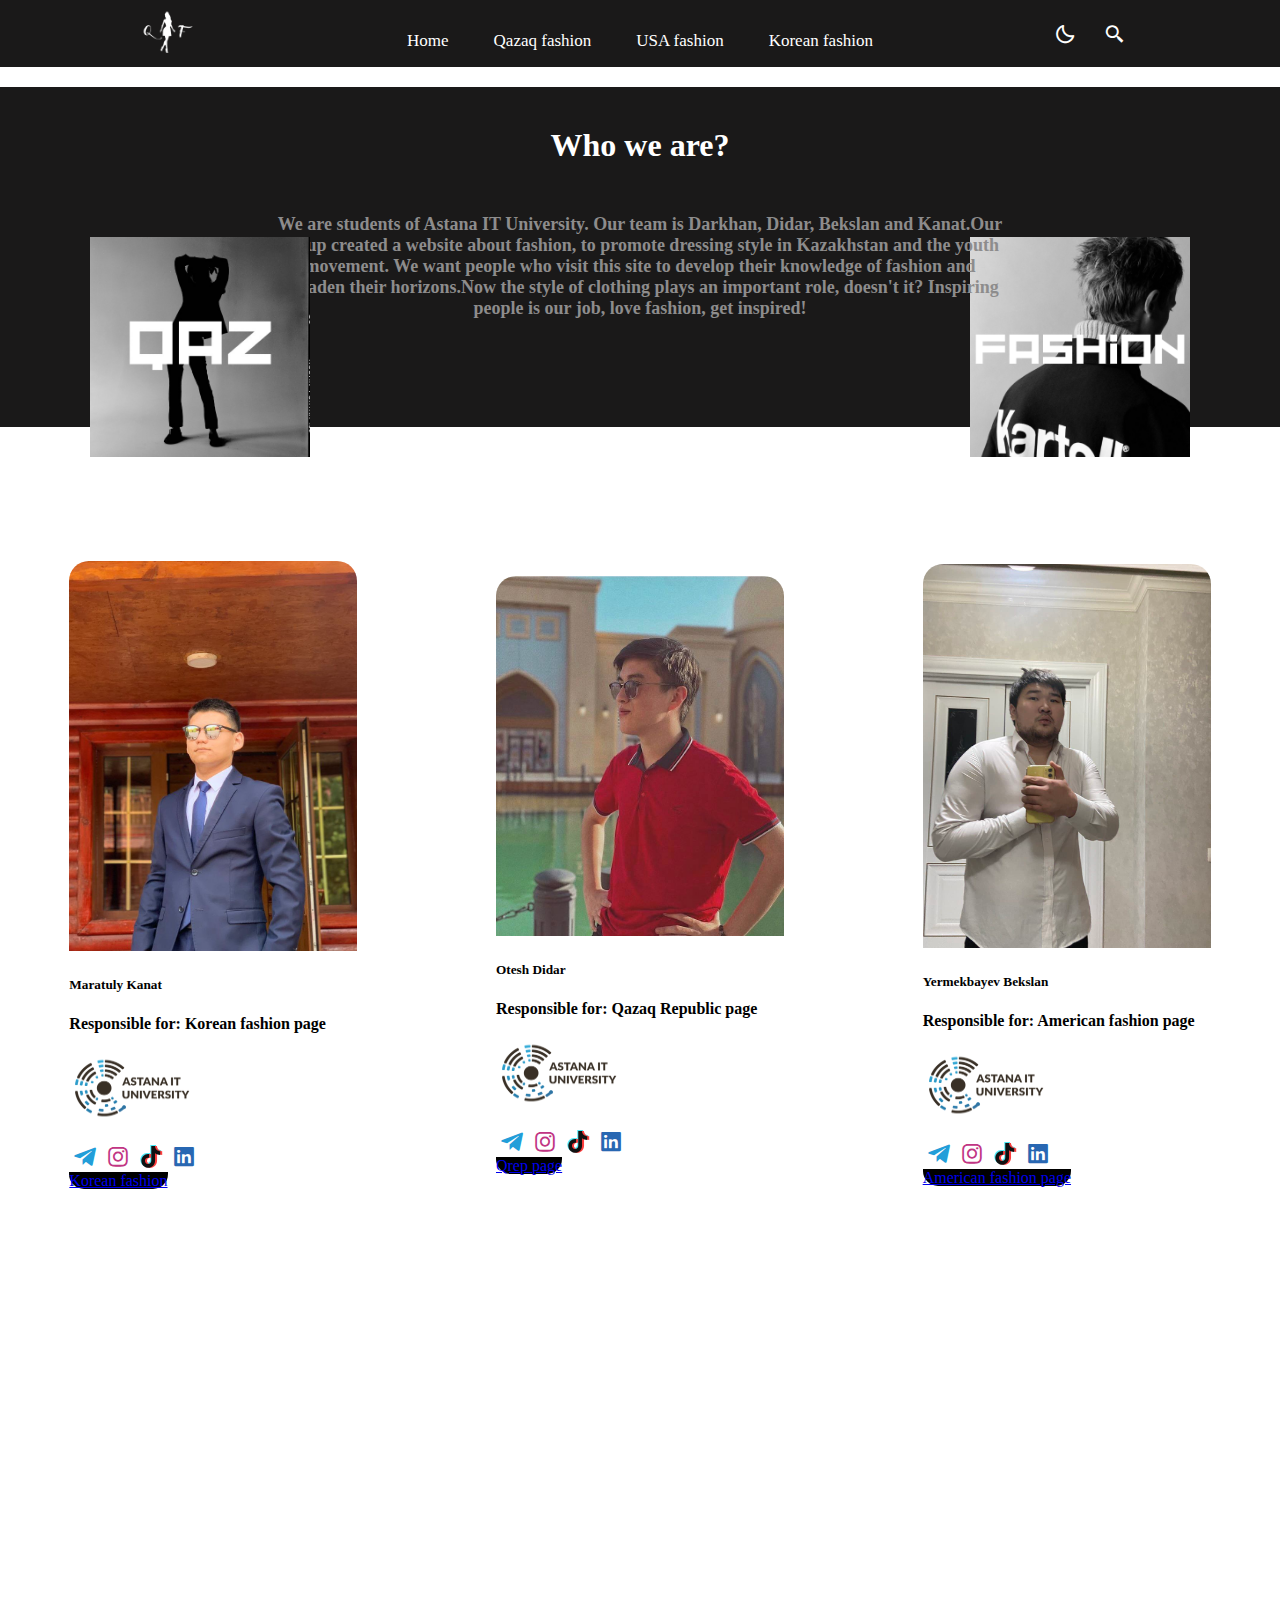
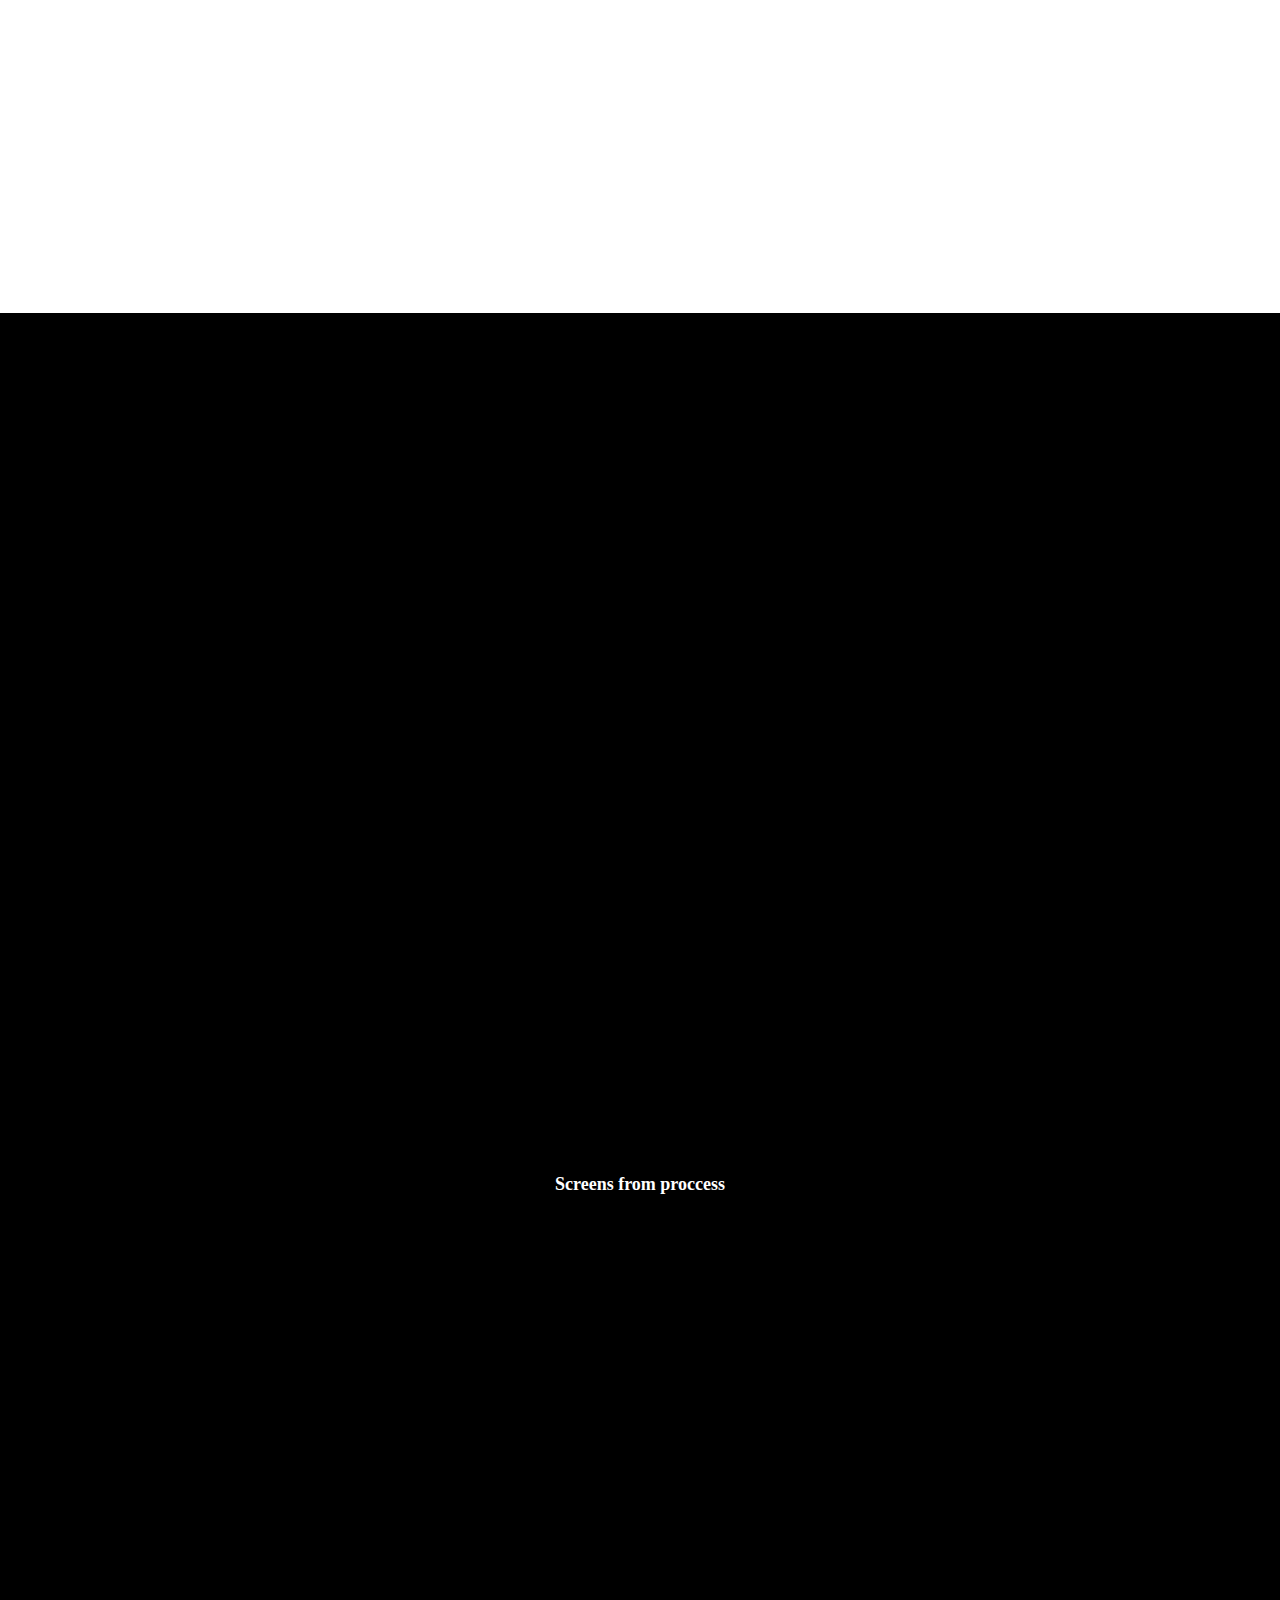
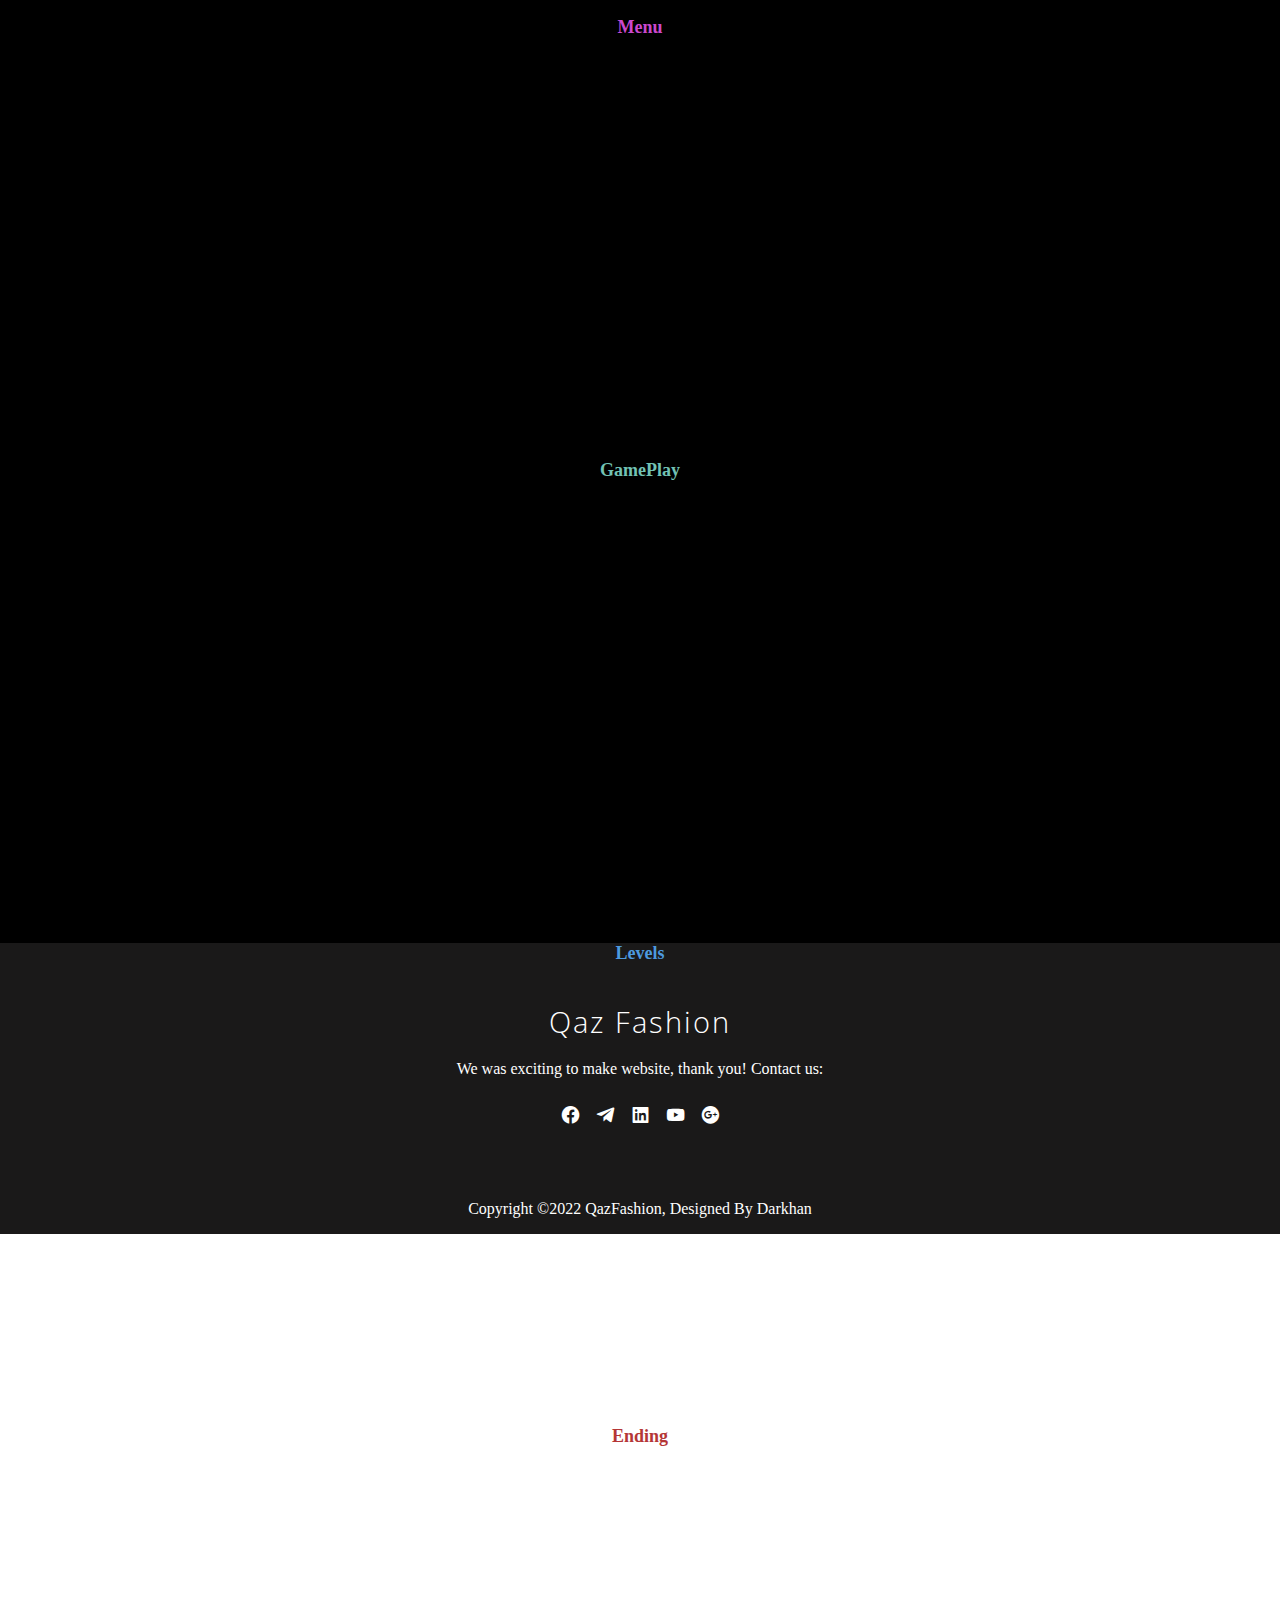
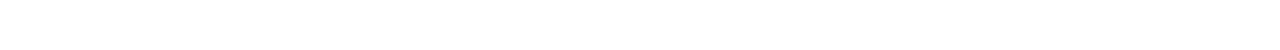
<file: aboutUs.html>
<!DOCTYPE html>
<html lang="en">
<head>
	<meta charset="UTF-8">
		<meta name="viewport" content="width=device-width, initial-scale=1.0">
	<title>QazFashion</title>
	<link rel="stylesheet" href="https://cdn.jsdelivr.net/npm/bootstrap@4.6.1/dist/css/bootstrap.min.css" integrity="sha384-zCbKRCUGaJDkqS1kPbPd7TveP5iyJE0EjAuZQTgFLD2ylzuqKfdKlfG/eSrtxUkn" crossorigin="anonymous">
	<link rel="stylesheet"  type="text/css" href="css/aboutUs.css">
	<link rel="icon" type="images/png" href="img/f1.png">
	<link href='https://unpkg.com/boxicons@2.1.1/css/boxicons.min.css' rel='stylesheet'>
	<link
    rel="stylesheet"
    href="https://cdnjs.cloudflare.com/ajax/libs/animate.css/4.1.1/animate.min.css"/>
</head>
<body>
	<nav>
       <div class="navigation">
        <i class='bx bx-menu sidebarOpen' ></i>
      <a href="#">
        <img src="img/f1.png" alt="" class="logo">
      </a>
      <div class="menu">
        <div class="logo-toggle"> 
          <a href="">
        <img src="img/f1.png" alt="" class="logo-t">
      </a>
       <i class='bx bx-x cancel siderbarClose' style=""></i>
        </div>
        <ul class="nav-links">
          <li class="homee"><a href="index.html">Home</a></li>
          <li class="qrepp"><a href="didar.html">Qazaq fashion</a></li>
          <li class="usaa"><a href="beks.html">USA fashion</a></li>
          <li class="koreaa"><a href="kana.html">Korean fashion</a></li>
        </ul>
      </div>
      <div class="darkLight-searchBox">
        <div class="dark-light">
          <i class='bx bx-moon moon'></i>
          <i class='bx bx-sun sun' ></i>
        </div>
        <div class="searchBox">
          <div class="searchToggle">
          <i class='bx bx-x cancel' ></i>
          <i class='bx bx-search-alt-2 search' ></i>
          </div>
          <div class="search-field">
            <input type="text" placeholder="Search">
            <i class='bx bx-search-alt-2' ></i>
          </div>
        </div>
      </div>
    </div>
    </nav>
    <div class="whowe">
    	<h1 class="title cube-title wow animate__animated animate__fadeInDown">
         Who we are?
    	</h1>
    <p class="animate__animated animate__fadeInUp whowep">
    	We are students of Astana IT University. Our team is Darkhan, Didar, Bekslan and Kanat.Our group created a website about fashion, to promote dressing style in Kazakhstan and the youth movement. We want people who visit this site to develop their knowledge of fashion and broaden their horizons.Now the style of clothing plays an important role, doesn't it? Inspiring people is our job, love fashion, get inspired!
    </p>
    <img src="img/QAZ.jpg" alt="" class="right-img cube-title wow animate__animated animate__fadeInLeft">
    <img src="img/fashion.png" alt="" class="left-img cube-title wow animate__animated animate__fadeInRight">
    </div>
 	<div class="cards">
	<div class="card wow animate__animated animate__fadeInUp k" style="max-width: 18rem;">
  <img src="img/kanat.jpg" class="card-img-top crd-im" alt="...">
  <div class="card-body"> 
    <h5 class="card-title">Maratuly Kanat</h5>
    <p class="card-text">Responsible for: Korean fashion page</p>
    <a href="https://astanait.edu.kz/"><img src="img/aitu.png" alt="" class="aitu-image"></a>
    <a href="https://astanait.edu.kz/"><img src="img/aitu-white.png" alt="" class="aitu-white"></a>
   <a href="https://t.me/KanaMarat"><i class='bx bxl-telegram f' style="color: #229ED9"></i></a>
   <a href="https://www.instagram.com/m.kanattt/"><i class='bx bxl-instagram f' style="color:#C13584;"></i></a>
   <a href="#"><i class='bx bxl-tiktok f' style="color: #111111;
  filter: drop-shadow(2px 0px 0px #FD3E3E) drop-shadow(-1px -1px 0px #4DE8F4);
"></i></a>
   <a href="#"><i class='bx bxl-linkedin-square f' style="color: #2867B2;"></i></a>
  </div>
  <a href="#" class="btn btn-primary" style="background-color: black; border: 0; width: 100%;">Korean fashion</a>
</div>
    		   <div class="card wow animate__animated animate__fadeInUp d" style="max-width: 18rem; ">
  <img src="img/didar.jpg" class="card-img-top crd-im" alt="...">
  <div class="card-body">
    <h5 class="card-title">Otesh Didar</h5>
    <p class="card-text">Responsible for: Qazaq Republic page</p>
    <a href="https://astanait.edu.kz/"><img src="img/aitu.png" alt="" class="aitu-image"></a>
    <a href="https://astanait.edu.kz/"><img src="img/aitu-white.png" alt="" class="aitu-white"></a>
   <a href="https://t.me/didqr_k"><i class='bx bxl-telegram f' style="color: #229ED9"></i></a>
   <a href="https://www.instagram.com/didqr__k/"><i class='bx bxl-instagram f' style="color:#C13584;"></i></a>
   <a href="#"><i class='bx bxl-tiktok f' style="color: #111111;
  filter: drop-shadow(2px 0px 0px #FD3E3E) drop-shadow(-1px -1px 0px #4DE8F4);
"></i></a>
   <a href="#"><i class='bx bxl-linkedin-square f' style="color: #2867B2;"></i></a>
  </div>
  <a href="#" class="btn btn-primary" style="background-color: black; border: 0; width: 100%;">Qrep page</a>
</div>
    		<div class="card wow animate__animated animate__fadeInUp b" style="max-width: 18rem;">
  <img src="img/bekslan.jpg" class="card-img-top crd-im" alt="...">
  <div class="card-body">
    <h5 class="card-title">Yermekbayev Bekslan</h5>
    <p class="card-text">Responsible for: American fashion page</p>
    <a href="https://astanait.edu.kz/"><img src="img/aitu.png" alt="" class="aitu-image"></a>
    <a href="https://astanait.edu.kz/"><img src="img/aitu-white.png" alt="" class="aitu-white"></a>
   <a href="https://t.me/SheHatesBeks"><i class='bx bxl-telegram f' style="color: #229ED9"></i></a>
   <a href="https://www.instagram.com/yrmkbyv_b/"><i class='bx bxl-instagram f' style="color:#C13584;"></i></a>
   <a href=""><i class='bx bxl-tiktok f' style="color: #111111;
  filter: drop-shadow(2px 0px 0px #FD3E3E) drop-shadow(-1px -1px 0px #4DE8F4);
"></i></a>
   <a href="#"><i class='bx bxl-linkedin-square f' style="color: #2867B2;"></i></a>
  </div>
  <a href="#" class="btn btn-primary" style="background-color: black; border: 0; width: 100%;">American fashion page</a>
</div>	
</div>
<img src="img/3d-white.png" alt="" class="d-black wow animate__animated animate__fadeInLeft" style="margin-left: 50px;">
<img src="img/3d-black.png" alt="" class="d-white wow animate__animated animate__fadeInLeft" style="margin-top: 160px; margin-left: 120px;">
<img src="img/3d-white.png" alt="" class="d-black wow animate__animated animate__fadeInLeft" style="margin-top: 320px; margin-left: 50px;">
<img src="img/3d-black.png" alt="" class="d-white wow animate__animated animate__fadeInLeft" style="margin-top: 480px; margin-left: 120px;">
<img src="img/3d-white.png" alt="" class="d-black wow animate__animated animate__fadeInLeft" style="margin-top: 640px; margin-left: 50px;">


<img src="img/3d-black.png" alt="" class="d-whiter wow animate__animated animate__fadeInRight" style="margin-right: 70px;">
<img src="img/3d-white.png" alt="" class="d-blackr wow animate__animated animate__fadeInRight"style="margin-right: 140px; margin-top: 160px;" >
<img src="img/3d-black.png" alt="" class="d-whiter wow animate__animated animate__fadeInRight" style="margin-right: 70px; margin-top: 320px">
<img src="img/3d-white.png" alt="" class="d-blackr wow animate__animated animate__fadeInLeft" style="margin-top: 480px; margin-right: 140px;">
<img src="img/3d-black.png" alt="" class="d-blackr wow animate__animated animate__fadeInRight" style="margin-right: 70px; margin-top: 640px;">
<div class="card c wow animate__animated animate__fadeInUp" style="max-width: 18rem; margin-bottom: 300px;">
  <img src="img/darkhan.jpg" class="card-img-top crd-im" alt="...">

  <div class="card-body">
    <h5 class="card-title">Darkhan Bekuzak</h5>
    <p class="card-text">Responsible for: The main page, about us. </p>
    <a href="https://astanait.edu.kz/"><img src="img/aitu.png" alt="" class="aitu-image"></a>
    <a href="https://astanait.edu.kz/"><img src="img/aitu-white.png" alt="" class="aitu-white"></a>
   <a href="https://t.me/dacakeee"><i class='bx bxl-telegram f' style="color: #229ED9"></i></a>
   <a href="https://www.instagram.com/dacakeee/"><i class='bx bxl-instagram f' style="color:#C13584;"></i></a>
   <a href="https://www.tiktok.com/@dacakeee"><i class='bx bxl-tiktok f' style="color: #111111;
  filter: drop-shadow(2px 0px 0px #FD3E3E) drop-shadow(-1px -1px 0px #4DE8F4);
"></i></a>
   <a href="https://www.linkedin.com/in/%D0%B4%D0%B0%D1%80%D1%85%D0%B0%D0%BD-%D0%B1%D0%B5%D0%BA%D1%83%D0%B7%D0%B0%D0%BA-155490228"><i class='bx bxl-linkedin-square f' style="color: #2867B2;"></i></a>
  </div>
  <a href="index.html" class="btn btn-primary" style="background-color: black; border: 0; width: 100%;">The Main page</a>	
</div>

    </div>


    <section class="cube">
    	<h1 class="cube-title wow animate__animated animate__fadeInUp" style="padding-top: 30px;">ESCAPE THE CUBE</h1>
    	<p class="cube-text cube-title wow animate__animated animate__fadeInUp">You thought that our team is together only on this course? Noo, also we worked together on course "Educational practice", and made computer game on Unity - <span style="color: #72C2B4; font-weight: bold;">Escape the Cube"</span></p>	
    	<img src="img/cube.png" alt="" class="cube-image1 wow animate__animated animate__fadeInUp">
    	<p class="cube-text2">Screens from proccess</p>
    	<div class="row">
    		<div class="col">
    			<img src="img/cube2.png" alt="" class="cube2 wow animate__animated animate__fadeInUp"> <p class="text-menu" style="display: flex; justify-content: center; color:#CB48CE; margin-top: 20px; font-size: 18px;">Menu</p>
    		</div>
    		<div class="col">
    			<img src="img/cube.gif" alt="" class="cube-gif wow animate__animated animate__fadeInUp"><p class="text-gameplay" style=" color:#72C2B4;display: flex; justify-content: center; margin-top: 20px; font-size: 18px;">GamePlay</p>
    		</div>
    	</div>

    	<div class="row">
    		<div class="col">
    			<img src="img/cube3.png" alt="" class="cube3 wow animate__animated animate__fadeInUp">
    			<p class="text-levels" style=" display: flex; justify-content: center; margin-top: 20px; font-size: 18px; color:#4D99DF;">Levels</p>
    		</div>
    		<div class="col">
    			<img src="img/cube4.png" alt="" class="cube4 wow animate__animated animate__fadeInUp"><p class="text-ending" style="display: flex; justify-content: center; margin-top: 20px; font-size: 18px;color:#B53636;">Ending</p>
    		</div>
    	</div>

    	<p class="cube-desc cube-title wow animate__animated animate__fadeInUp">Escape the cube game is a game about a cube who wants to escape and get free. There are no plot, because game is just for spending time. The genre is casual, designed like time-killer.Our game helps to develop logic, this GamePlay is like a puzzle, some levels make you think. The game style is black and white. The game has 10 levels. We got 100 points for the project, and you can find the github here:

</p>
 <a href="https://github.com/DarkhanB04/Escape-the-cube"><i class='bx bxl-github  g'></i></a>
    </section>
    <footer class="footer">
    	<div class="container">
    		<div class="row">
    			<div class="col">
    			<p style="color: white; text-align: center; font-weight: ; letter-spacing: 2px; font-size: 1.8rem; font-family:'Open sans', sans-serif; ">Qaz Fashion</p>
    			<p style="position: relative;top: -10px;">We was exciting to make website, thank you!
    			Contact us:</p>
    			<a href="#"><i class='bx bxl-facebook-circle footer-elements'></i></a>
    			<a href="https://t.me/dacakeee"><i class='bx bxl-telegram footer-elements'></i></a>
    			<a href="https://www.linkedin.com/in/%D0%B4%D0%B0%D1%80%D1%85%D0%B0%D0%BD-%D0%B1%D0%B5%D0%BA%D1%83%D0%B7%D0%B0%D0%BA-155490228"><i class='bx bxl-linkedin-square footer-elements'></i></a>
    			<a href=""><i class='bx bxl-youtube footer-elements' ></i></a>
    			<a href=""><i class='bx bxl-google-plus-circle footer-elements' ></i></a>
    			<div class="footer-bottom">
    				<p>copyright &copy;2022 QazFashion, designed by <span>Darkhan</span></p>
    			</div>	
    			</div>
    			
    		</div>
    	</div>
    </footer>

    <script src="https://cdn.jsdelivr.net/npm/jquery@3.5.1/dist/jquery.slim.min.js" integrity="sha384-DfXdz2htPH0lsSSs5nCTpuj/zy4C+OGpamoFVy38MVBnE+IbbVYUew+OrCXaRkfj" crossorigin="anonymous"></script>
    <script src="https://cdn.jsdelivr.net/npm/bootstrap@4.6.1/dist/js/bootstrap.bundle.min.js" integrity="sha384-fQybjgWLrvvRgtW6bFlB7jaZrFsaBXjsOMm/tB9LTS58ONXgqbR9W8oWht/amnpF" crossorigin="anonymous"></script>
	<script src="js/aboutUs.js"></script>
	<script src="https://ajax.googleapis.com/ajax/libs/jquery/3.6.0/jquery.min.js"></script>
	<script src="js/wow.min.js"></script>
	<script>new WOW().init();</script>
</body>
</html>
</file>
<file: css/aboutUs.css>
@import url('https://fonts.googleapis.com/css2?family=Open+Sans:wght@300;600&display=swap');
    html{
    	scroll-behavior: smooth;
    }
	body{
	    margin: 0;
	    min-width: 320px;
	}
	h1, p{
		font-family: Roboto;
		font-weight: bold;
	}
	body.dark{
	background-color: #1A1919;
	}
	.nav-links li{
		margin-top: 15px;
		margin-left: 25px;
	}
	img{
		height: auto;
		max-width: 100%;
	}
	nav {
		width: 100%;
		position: fixed;
		top: 0;
		left: 0;
		height: 67px;
		z-index: 100;
		background-color: #1A1919;
	}
	.navigation{
		position: relative;
		height: 100%;
		max-width: 1000px;
		margin: 0 auto;
		padding top: 30px;
		display: flex;
		align-items: center;
		justify-content: space-between;
	}
		
	.siderbarClose{
		color: white;
		font-size: 24px;
		margin-top: -5px;
		margin-right: 10px;
		cursor: pointer;

	}
	.nav-links{
		display: flex;
	   
		
	}
	nav li{
		list-style: none;
		margin: 0 20px;
	}
	.nav-links li a{
		position: relative;
	    font-size: 17px;
	    font-weight: 500;	
	    text-decoration: none;
	    font-family: Lato;
	    color: white;

	}
	.nav-links li a::after{
	  content: '';
	  display: block;
	  width: 100%;
	  background-color: #ccc;
	  height: 1px;
	  transform: scale(0);
	  transition: all .3s;
	}
	.nav-links li:hover a::after{
	  transform: scale(1);
	}
	.navigation .darkLight-searchBox{
		display: flex;
		align-items: center;

	}
	.darkLight-searchBox .dark-light,
	.darkLight-searchBox .searchToggle{
		height: 40px;
		width: 40px;
		display: flex;
		align-items: center;
	    justify-content:center;
	    margin: 0 5px;
	}
	.dark-light i, .searchToggle i{
		font-size: 22px;
		cursor: pointer;
		position: absolute;
		color: white;
		transition: all 0.3s ease;
	}
	.dark-light i.sun{
		opacity: 0;
		pointer-events: none;
	}
	.dark-light.active i.sun{
		opacity: 1;
		pointer-events: auto;

	}
	.dark-light.active i.moon{
		opacity: 0;
		pointer-events: none;
	}
	.searchToggle i.cancel{
		opacity: 0;
		pointer-events: none;
	}
	.searchToggle.active i.cancel{
		opacity: 1;
		pointer-events: auto;
	}
	.searchToggle.active i.search{
		opacity: 0;
		pointer-events: none;
	}

	.logo{
		width: 55px;
		height: 55px;
		margin-top: 5px;
	}
	.menu .logo-toggle{
		display: none;
	}
		
	.searchBox{
		position: relative;
	}
	nav .navigation .sidebarOpen{
		color: white;
		font-size: 24px;
		padding: 5px;
		cursor: pointer;
		display: none;
	}

	.search-field{
		position: absolute;
		bottom: -85px;	
		right: 5px;
		height: 45px;
		width: 280px;
		background-color: #242620; 
		display: flex;
		align-items: center;
		padding: 5px;
		border-radius: 6px;
		box-shadow: 0 5px 5px rgba(0, 0, 0, 0.1);
		opacity: 0;
		pointer-events: none;
		transition: all 0.3s ease;
	}
	.searchToggle.active ~ .search-field{
		bottom: -70px;
		opacity: 1;
		pointer-events: auto;
	}
	.search-field::before{
		content: '';
		position: absolute;
		right: 14px;
		top: -4px;
		height: 15px;
		width: 15px;
		transform: rotate(-45deg);
		background-color: #242620;
		z-index: -1	;
	}
	body.dark .search-field{

	}

	.search-field input{
		height: 100%;	
		width: 100%;
		padding: 0 45px 0 15px;
		outline: none;
		border: none;
		border-radius: 4px;	
		color: #242620;
		font-size: 14px;
		font-weight: 400;
	}
	.search-field i{
		position: absolute;
		color: #242620;
		right: 15px;	
		font-size: 22px;
		cursor: pointer;
	}
	body.dark .search-field input{
		background-color: #201F1F;
		color: white;
	}
	body.dark .search-field{
		background-color: #808080;
	}
	body.dark .search-field i{
		color: #808080;
	}
	@media (max-width: 790px){
		nav .navigation .sidebarOpen{
		display: block;
	}
	  
	.menu{
		position:fixed;
		height: 100%;
		width: 265px;
		left: -100%;
		top: 0;
		background-color: #1A1919;
		transition: all 0.4s ease;
		z-index: 

	}
	nav.active .menu{
		left:0;
	}
	nav.active .logo{
		display: none;
		transition: all 0.3s ease;
	}

	nav .menu .logo-toggle{	
		display: block;
		width: 100%;
		display: flex;
		align-items: center;
		justify-content: space-between;
	}
	.logo-t{
		margin-top: 10px;
		margin-left: 10px;
		width: 60px;
		height: 60px;
	}
	.navigation .nav-links{
		flex-direction: column;
		padding-top: 40px;
		padding-right:25px;
		align-items: center;

	}
	.nav-links li a{
		display: block;
		margin-top:30px;

		}
		.logo{
			
		}
	}
	/*About us page*/

	.whowe{
		position: relative;
		top: 66px;
		width: 100%;
		height: 340px;
		background-color: #1A1919;
	}
	.title{
		position: relative;
		top:40px;
		font-family: Roboto;
		color: white;
		text-align: center;
		font-weight: bold;
	}
	.right-img{
		width: 220px;
		height: 220px;
		margin-top: -100px;
		margin-left: 90px;
	}
	.left-img{
		width: 220px;
		height: 220px;
		margin-top: -100px;
		margin-right: 90px;
		float:right;
	}
	.f{
		font-size: 26px;
		margin-left: 3px;
		align-items: center;

	}
	.f:hover{
		opacity:.50;
	}
	.c{
		margin-top: 50px;;
		margin-left: auto;
		margin-right: auto;
	}	
	.card{
	 border-radius: 20px 20px 18px 18px;
	}	

	.cards{
		display: flex;
	    align-items: center;
        justify-content: center;
        justify-content: space-around;
        margin-top: 200px;
	}

	.card-img-top{
		border-radius: 20px 20px 0 0;
	}
	.btn-primary{
		border-radius: 0 0 15px 15px;
	}
	.aitu-image{
		width: 150px;
		height: 75px;
		display: block;
		margin-left: -12px;
		margin-bottom: 20px;
		cursor: pointer;
	}
	.aitu-image:hover{
		opacity: .75
	}
	.aitu-white:hover{
		opacity: .75
	}
	body.dark .card{
		background-color: #111111;	
	}
	body.dark h5{
		color: white;
	}
	body.dark p{
		color: white;
	}
	body.dark .aitu-image{
	display: none;
	}
		
	.aitu-white{
		width: 115px;
		height: 53px;
		display: none;
	}
	body.dark .aitu-white{
		display: block;
		margin-left: 6px;
		margin-bottom: 30px;
		margin-top: 30px;
		cursor: pointer;	
	}
	.btn-primary:hover{
		opacity: .90;
	}
	.d-white{
		width: 300px;
		height: 300px;
		position: absolute;
	}
	.d-black{
		width: 300px;
		height: 300px;
		position: absolute;
	}
	.cube{
		background-color: black;
		width: 100%;
		height: 2230px;
		margin-top: -250px;
	}
	.cube-title{
	 color: white;
	 text-align: center;
	}

	.d-whiter{
		width: 300px;
		height: 300px;
		position: absolute;
		right: 0;
	}
	.d-blackr{
		width: 300px;
		height: 300px;
		position: absolute;
		right: 0;
	}
	.cube-text{
		color: white;
		max-width: 30em;
		text-align: center;
		margin-left: auto;
		margin-right: auto;
		margin-top: 30px;	
	}
	.cube-image1{
		width: 1130px;
		height: 620px;
		display: block;
	    margin:0 auto;
	    margin-top: 70px;
	}
	.cube-text2{
		text-align: center;
		font-size: 18px;
		font-weight: bold;
		margin-top: 20px;
		color: white;
	}
	.cube-gif{
		width: 680px;
		height: 350px;
		margin-top: 30px;
	}
	.cube2{
		width: 650px;
		height:  350px;
		margin-left: 70px;
		margin-top: 30px;
	}
	.images{
		display: flex;
		justify-content: space-around;
		margin-top: 90px;
	}
.cube3{
	width: 650px;
	height: 350px;
	margin-left: 70px;
	margin-top: 70px;
}
.cube4{
	width: 680px;
	height: 350px;
	margin-top: 70px;
}
.cube-desc{
	color: white;
	max-width: 50em;
	text-align: center;
	margin-left: auto;
	margin-right: auto;
	margin-top: 50px;
	color:white;
	font-size: 18px;
}
.g{
	color: white;
	font-size: 50px;
	margin-left:740px;
}
.g:hover{
	opacity: .70;
}
.whowep{
	 max-width: 730px;
	 margin-left: auto; 
	 margin-right: auto; 
	 color: #8D8C8C; 
	 text-align: center; 
	 font-weight: bold; 
	 margin-top: 90px; 
	 font-size: 18px;"
}
@media(max-width: 790px){
	.cube-title{
		font-size: 28px;
	}
	.cube-text{
		font-size: 18px;
	}
	.right-img{
		display: none;
	}
	.left-img{
		display: none;
	}
	.card{
	    margin-bottom: 50px;
	}
	.d-black{
		display: none;
	}
	.d-blackr{
		display: none;
	}
	.d-white{
		display: none;
	}
	.d-whiter{
		display: none;
	}
	.cards{
		flex-direction: column;	
	}
	.cube{
		height: 1900px;
	}
	.cube-image1{
		width: 100%;
		height: auto;
		display: block;
		margin-right: auto;
		margin-left: auto;
	}
	.k{

	}
	.cube2{
        width: 100%;
		height: auto;
		display: block;
		margin-right: auto;
		margin-left: auto;
	}
.cube3{
	    width: 100%;
		height: auto;
		display: block;
		margin-right: auto;
		margin-left: auto;

}
.cube-gif{
	    width: 100%;
		height: auto;
		display: block;
		margin-right: auto;
		margin-left: auto;
}
.cube4{
	    width: 100%;
		height: auto;
		display: block;
		margin-right: auto;
		margin-left: auto;
}
.text-menu{
  color: white; 
  font-size: 100000px;
}
.g{
	position: relative;
	margin-right: auto;
	margin-left: auto;
	margin-left: 300px;
}
.cube-desc{
	display: none;
}
}
@media(max-width: 790px){	
	.whowep{
		font-size: 14px;
		min-width: 200px;
	}
	.g{
		display: none;
		opacity: 0;
	}
	.cube .row{
		display: block;
	}
}
.footer{
	background-color: #1A1919;
	font-family: 'Open Sans', sans-serif;
	width: 100vw;
	padding-top: 30px;
	color: #fff;
}
.container{
	display: flex;
    flex-direction: column;
    align-items: center;
    justify-content: center;
    text-align: center;
}
.footer p{
	font-weight: 300;
	font-size: 16px;
}
.footer-logo{
	display: block;
	margin-right: auto;
	margin-left: auto;
}
.footer-elements{
	margin: 0 5px;
	font-size: 21px;
	   
}
.footer-elements:hover{
	opacity: .50;

}
.footer a{
	color: #fff;
}
.footer-bottom{
	padding-top: 55px;
	text-transform: capitalize;
}
</file>
